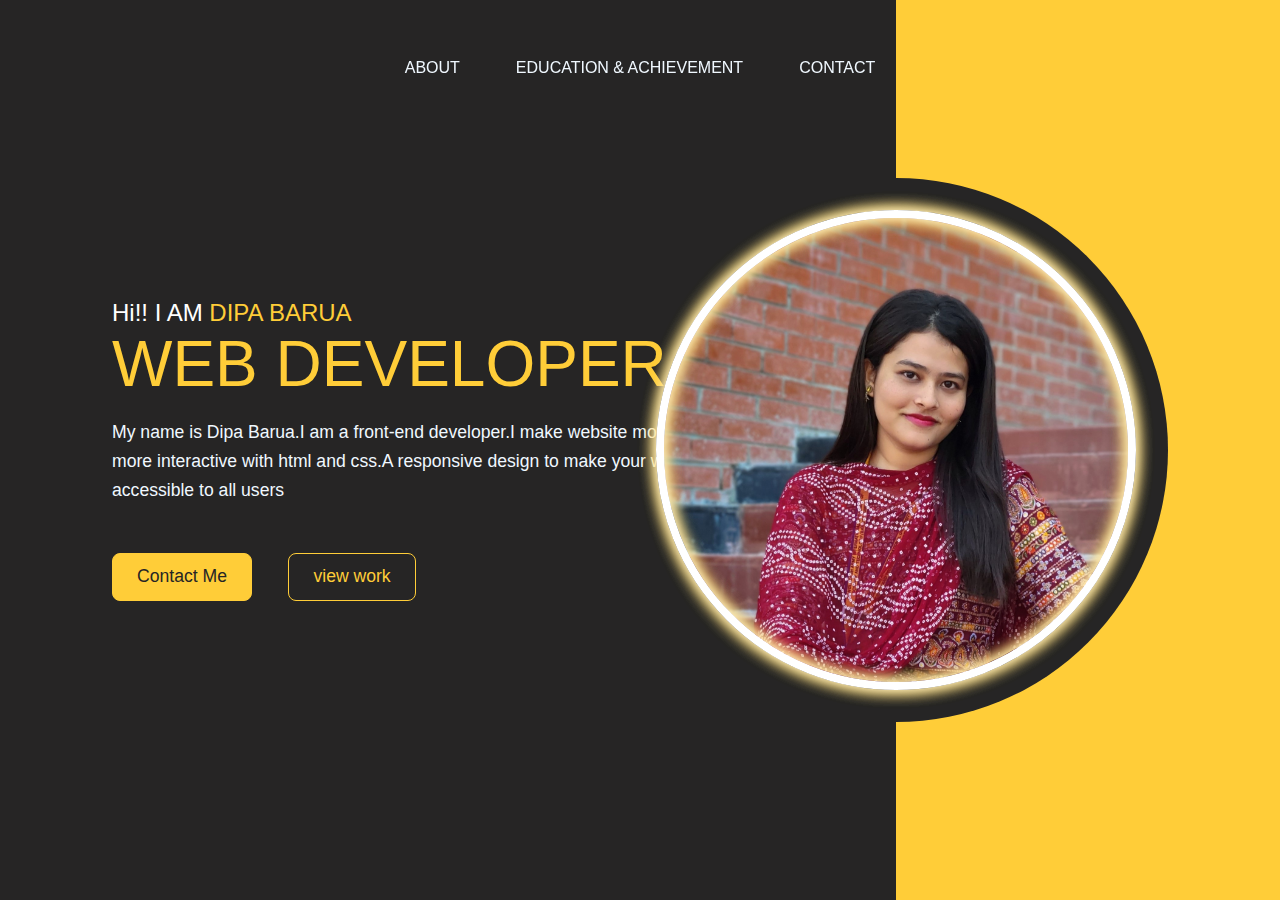
<file: index.html>
<!DOCTYPE html>
<html lang="en">

<head>
    <meta charset="UTF-8">
    <meta name="viewport" content="width=device-width, initial-scale=1.0">
    <link rel="stylesheet" href="style.css">
    <title>My protfolio</title>
</head>

<body>
    <section class="portfolio_container">
        <ul class="navlist">
            <li><a href="./about.html">About</a></li>
            <li><a href="./education.html">Education & Achievement</a></li>
            <li><a href="./contact.html">Contact</a></li>
        </ul>
        <div class="left_container">
            <div class="content">
                <p class="intro">Hi!! I AM <span> DIPA BARUA</span></p>
                <h1>WEB DEVELOPER.</h1>
                <p class="details">My name is Dipa Barua.I am a front-end developer.I make website more and more
                    interactive with html
                    and css.A responsive design to make your website accessible to all users</p>
                <div class="butn_container">
                    <button>Contact Me</button>
                    <button>view work</button>
                </div>
            </div>
        </div>
        <div class="right_container"> </div>
        <div class="design">
            <div class="circle"></div>
            <div class="circle"></div>
        </div>
    </section>

</body>

</html>
</file>
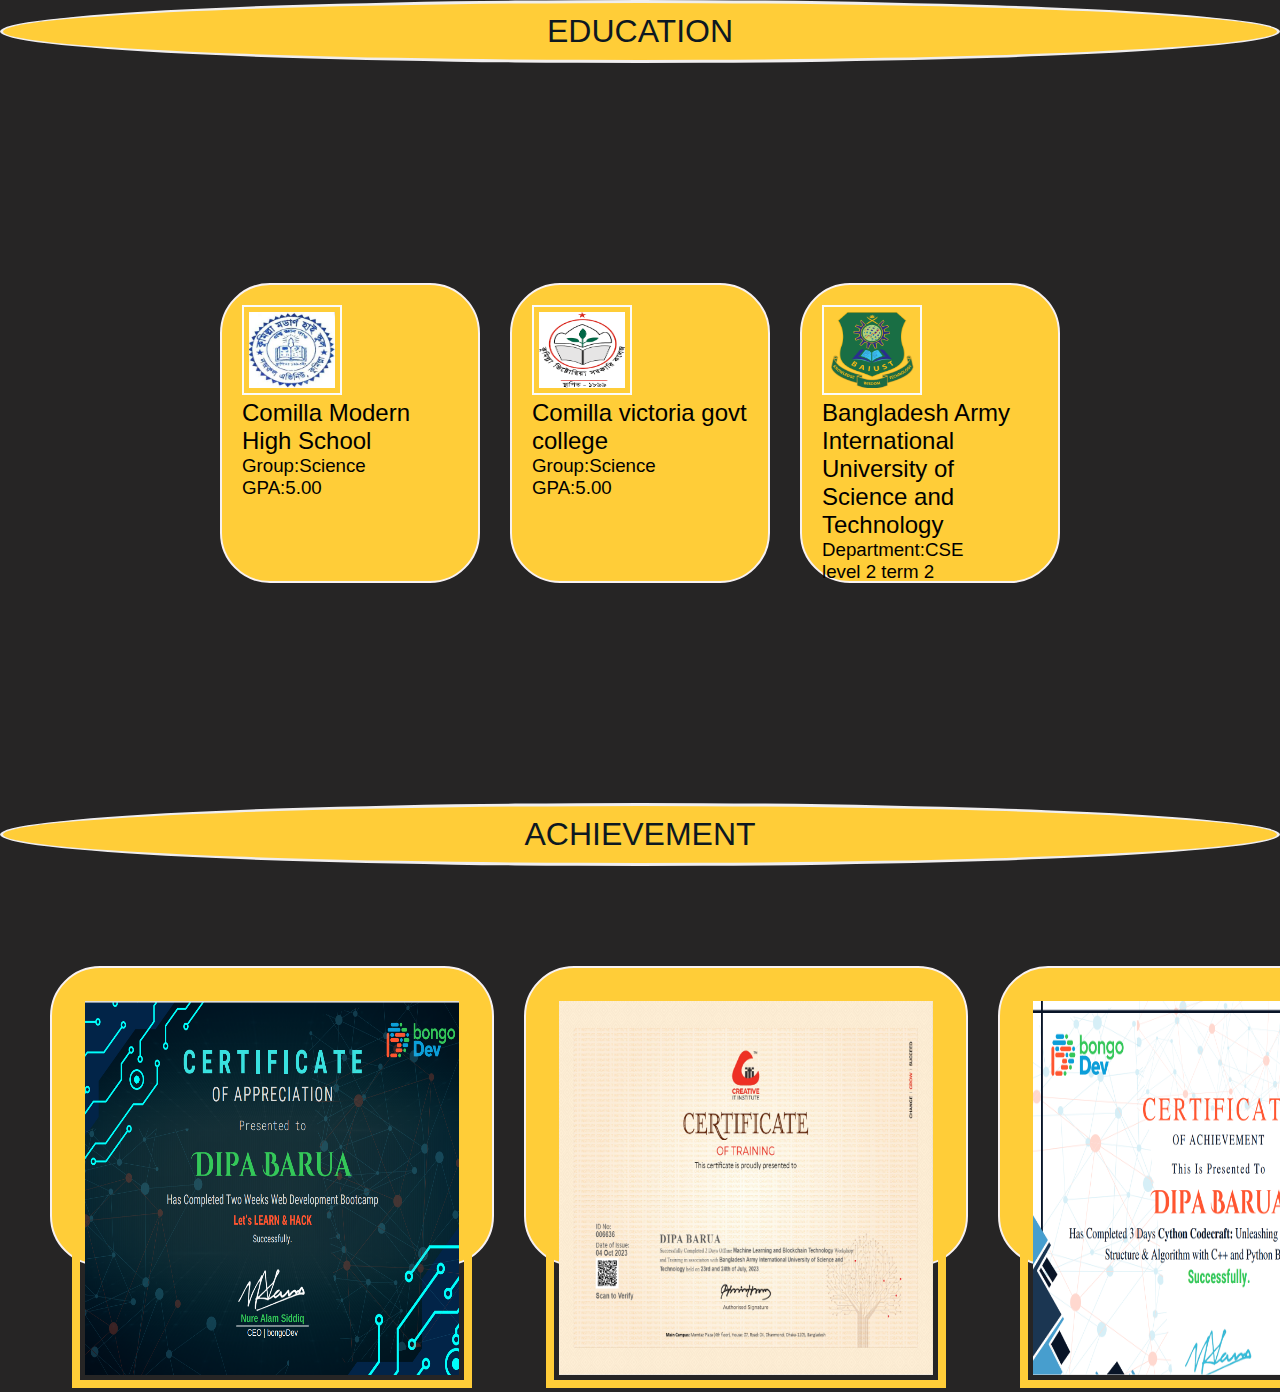
<file: education.html>
<!DOCTYPE html>
<html lang="en">

<head>
    <meta charset="UTF-8">
    <meta name="viewport" content="width=device-width, initial-scale=1.0">
    <link rel="stylesheet" href="style.css">
    <title>Document</title>
</head>

<body>
    <h1 class="HEADLINE">EDUCATION</h1>
    <section class="sub_class">
        <div>
            <img src="image/cmhs.jpeg" alt="">
            <h2>Comilla Modern High School</h2>
            <h3>Group:Science</h3>
            <h3>GPA:5.00</h3>
        </div>
        <div>
            <img src="image/cvc.png" alt="">
            <h2>Comilla victoria govt college</h2>
            <h3>Group:Science</h3>
            <h3>GPA:5.00</h3>
        </div>
        <div>
            <img src="image/baiust.png" alt="">
            <h2>Bangladesh Army International University of Science and Technology </h2>
            <h3>Department:CSE</h3>
            <h3>level 2 term 2</h3>
        </div>
    </section>
    <h1 class="HEADLINE1">ACHIEVEMENT</h1>
    <section class="sub_class2">
        <div class="certificate1">
            <img src="image/certi1.png" alt="">
        </div>
        <div class="certificate2">
            <img src="image/certi2.png" alt="">
        
        </div>
        <div class="certificate3">
            <img src="image/certi3.png" alt="">
    
        </div>
    </section>

</body>

</html>
</file>
<file: style.css>
body{
    background: #262525
}
@import url('https://fonts.googleapis.com/css2?family=Poppins:wght@500&display=swap');
*{
    padding: 0;
    margin: 0;
    box-sizing: border-box;
    font-family: "Poppins", sans-serif;
    font-weight: 500;
    font-style: normal;
}
.portfolio_container{
    min-height: 100vh;
    width: 100%;
    display: flex;
}
.navlist{
    display: flex;
    gap: 3.5rem;
    height: 15vh;
    width: 100%;
    justify-content: center;
    align-items: center;
    position: fixed;
}
.navlist li{
    list-style: none;
}
.navlist li a{
    text-decoration: none;
    text-transform: uppercase;
    font-size: 1rem;
    color: aliceblue;
    position: relative;
}
.left_container, .right_container{
    height: 100vh;
    display: flex;
}
.left_container{
    background: #262525;
    width: 70%;
    padding-left: 3rem;
    display: flex;
    align-items: center;

}
.right_container{
    background: #ffcd38;
    width: 30%;
}
.content{
    margin-left: 4rem;
}
.content .intro{
    font-size: 1.5rem;
    color: white;
}
.content .intro span{
    color: #ffcd38;
}
.content h1{
    font-size: 4rem;
    color:  #ffcd38;
    ;
}
.content .details{
    font-size: 1.1rem;
    color: aliceblue;
    max-width: 38rem;
    margin: 1.1rem 0 3rem 0;
    line-height: 1.8rem;
}
.butn_container button{
    border: .1rem solid  #ffcd38;
    font-size: 1.1rem;
    padding: .8rem 1.5rem;
    border-radius: .5rem;
    transition: .5s ease;
}
button:nth-child(1){
    background: #ffcd38;
    color: #262525;
}
button:nth-child(2){
    background:transparent;
    color:#ffcd38;
    margin-left: 2rem;
}
button:nth-child(1):hover{
    background: transparent;
    color: #ffcd38;
}
button:nth-child(2):hover{
    background:#ffcd38;
    color: #262525;
}
.design .circle{
    aspect-ratio: 1;
    position: absolute;
    border-radius: 50%;
    top: 50%;
    left: 70%;
    transform: translate(-50%, -50%);
}
.circle:nth-child(1){
    background: linear-gradient(90deg, transparent 50%, #262525 50%);
    width: 34rem;

}
.circle:nth-child(2){
    width: 30rem;
    background-image: url(image/d.jpg);
    background-size: 100%;
    background-repeat: no-repeat;
    border: .5rem solid white;
    box-shadow: 
    0 0 1rem white,
    inset 0 0 1rem white,
    0 0 1rem #ffcd38,
    inset 0 0 1rem #ffcd38,
    0 0 1rem #ffcd38, 
    inset 0 0 1rem #ffcd38;
}
.navlist li a::after{
    content: "";
    position: absolute;
    background: white;
    width:100%;
    height: .1rem;
    left:0;
    bottom: -5px;
    transform: scaleX(0);
    transform-origin: bottom right;
    transition: transform .5s;
}
.navlist li a:hover::after{
    transform: scaleX(1);
    transform-origin: bottom left;
}
/* education--------------------------------------------------------------- */
.sub_class{
    display: flex;
    justify-content: space-evenly;
    gap: 30px;
    padding: 220px;
}
.sub_class img{
    width: 100px;
    height: 90px;
    padding: 5px 5px;
    border: 2px solid rgb(251, 251, 250);

}
.sub_class div{
    background-color: #ffcd38;
    padding: 20px;
    border-radius: 50px;
    border: 2px solid rgb(247, 241, 241);
    height: 300px;
    width: 500px;
    transition: 2s;
}
.sub_class{
    background-color:#262525;
}
.sub_class div:hover{
    background-color: rgb(27, 44, 38);
    color: rgb(245, 250, 248);
    border: 4px solid rgb(240, 238, 239);
    padding: 40px;

}
.HEADLINE{
    display: flex;
    justify-content: center;
    color: rgb(13, 24, 33);
    background: #ffcd38;
    border-radius: 100%;
    padding: 10px;
    border: 2px;
    border: 3px solid rgb(240, 238, 239) ;
}
/* achievement--------------------------------------------------- */
.sub_class2{
    display: flex;
    justify-content: space-evenly;
    gap: 30px;
    padding: 100px 50PX;
}
.sub_class2 img{
    width: 400px;
    height: 400px;
    padding: 5px 5px;
    border: 8px solid #ffcd38;
}
.certificate1{
    color: #ffcd38;
}
.HEADLINE1{
    display: flex;
    justify-content: center;
    color: rgb(13, 24, 33);
    background: #ffcd38;
    border-radius: 100%;
    padding: 10px;
    border: 2px;
    border: 3px solid rgb(240, 238, 239) ;
}
.sub_class2 div{
    background-color: #ffcd38;
    padding: 20px;
    border-radius: 50px;
    border: 2px solid rgb(247, 241, 241);
    height: 300px;
    width: 500px;
    transition: 2s;
}
.sub_class2 div:hover{
    background-color: rgb(27, 44, 38);
    color: rgb(245, 250, 248);
    border: 1px solid rgb(240, 238, 239);
    padding: 40px;
}





@media only screen and (max-width:800px){

}
</file>
